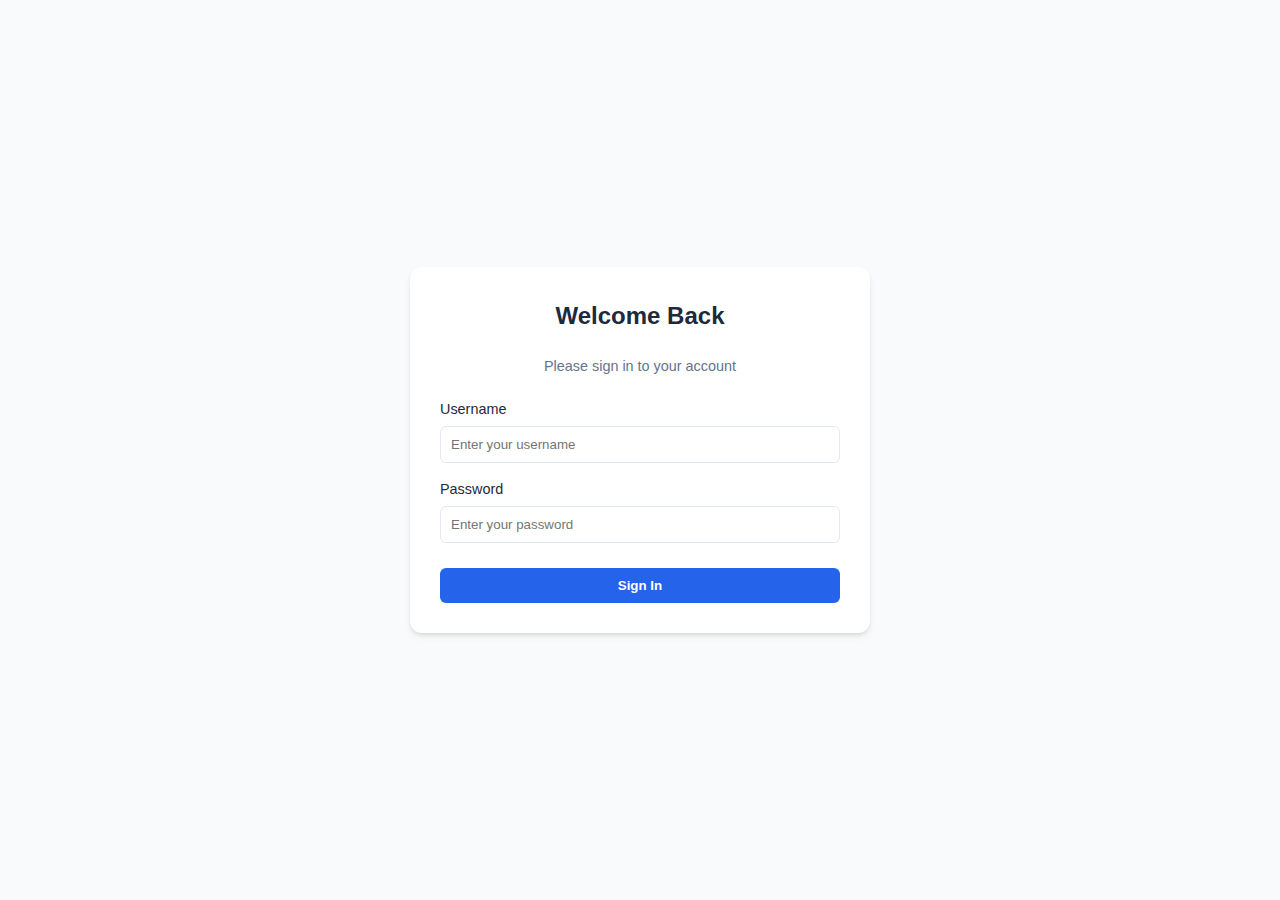
<file: index.html>
<!DOCTYPE html>
<html lang="en">
<head>
    <meta charset="UTF-8">
    <meta name="viewport" content="width=device-width, initial-scale=1.0">
    <title>System Login</title>
    <link rel="stylesheet" href="style.css">
</head>
<body>
    <div class="wrapper">
        <div class="card">
            <h2 class="text-center">Welcome Back</h2>
            <p class="text-center text-muted">Please sign in to your account</p>
            
            <div class="form-group" style="margin-top: 20px;">
                <label for="loginUsername">Username</label>
                <input type="text" id="loginUsername" placeholder="Enter your username">
            </div>
            
            <div class="form-group">
                <label for="loginPassword">Password</label>
                <input type="password" id="loginPassword" placeholder="Enter your password">
            </div>
            
            <button id="loginBtn" class="btn-primary" style="margin-top: 10px;">Sign In</button>
        </div>
    </div>

    <script src="login.js"></script>
</body>
</html>
</file>
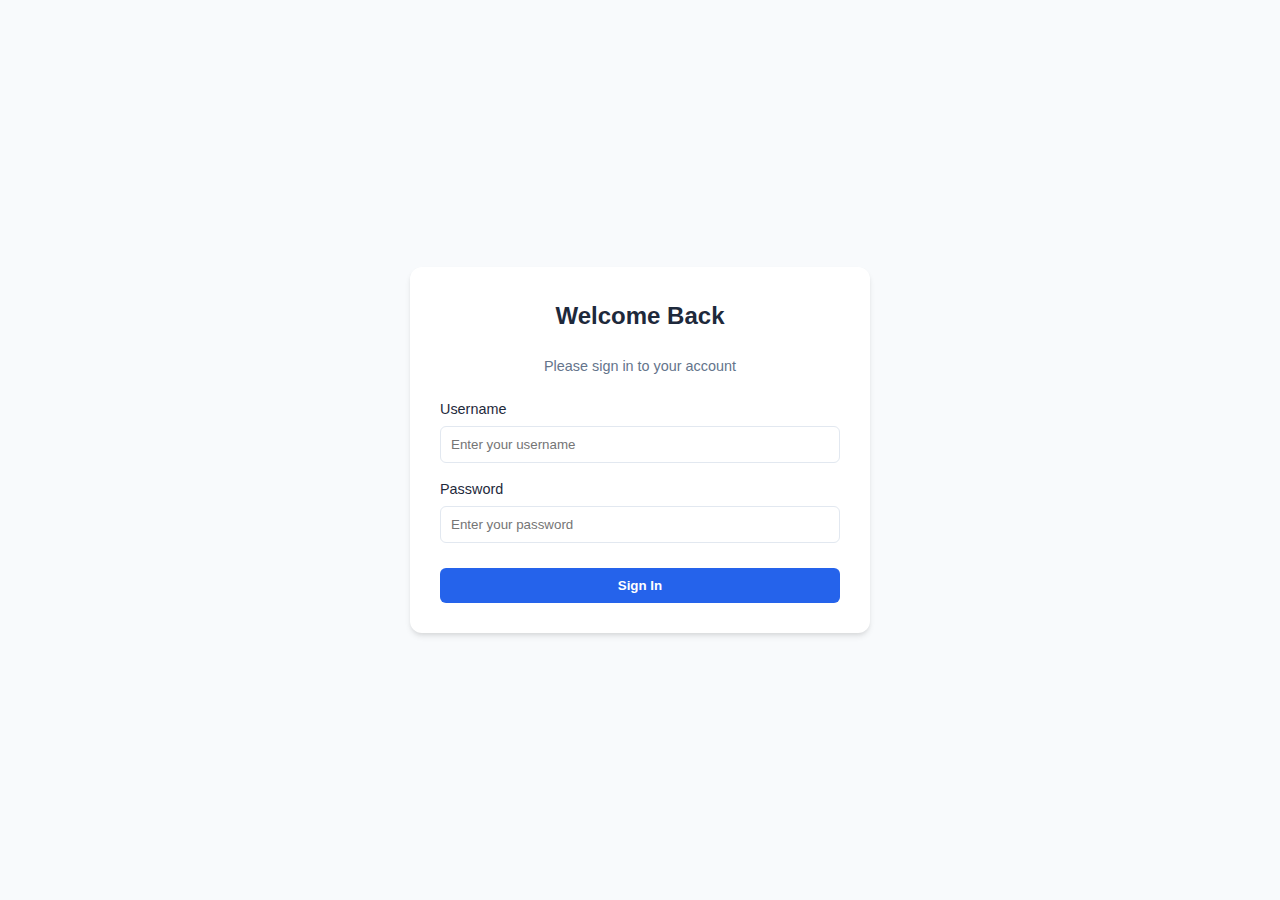
<file: registration.html>
<!DOCTYPE html>
<html lang="en">
<head>
    <meta charset="UTF-8">
    <meta name="viewport" content="width=device-width, initial-scale=1.0">
    <title>Registration Dashboard</title>
    <link rel="stylesheet" href="style.css">
</head>
<body>
    <div class="top-nav">
        <div class="welcome-msg">
            Welcome, <span id="logged-in-user" style="color: var(--primary-color);">User</span>!
        </div>
        <button id="logoutBtn" class="btn-danger nav-logout">Logout</button>
    </div>

    <div class="wrapper" style="align-items: flex-start;">
        <div class="card card-large">
            <h2>Add New User</h2>
            <hr style="border: none; border-top: 1px solid var(--border-color); margin-bottom: 20px;">
            
            <form id="registrationForm">
                <div style="display: grid; grid-template-columns: 1fr 1fr; gap: 15px;">
                    <div class="form-group">
                        <label for="fname">First Name</label>
                        <input type="text" id="fname" required>
                    </div>
                    <div class="form-group">
                        <label for="lname">Last Name</label>
                        <input type="text" id="lname" required>
                    </div>
                    <div class="form-group">
                        <label for="email">Email</label>
                        <input type="email" id="email" required>
                    </div>
                    <div class="form-group">
                        <label for="phone">Phone</label>
                        <input type="tel" id="phone" pattern="^0[1-9][0-9]{7,8}$" placeholder="011223344" required>
                    </div>
                    <div class="form-group">
                        <label for="gender">Gender</label>
                        <select id="gender" required>
                            <option value="" disabled selected>Select gender</option>
                            <option value="Male">Male</option>
                            <option value="Female">Female</option>
                            <option value="Other">Other</option>
                        </select>
                    </div>
                    <div class="form-group">
                        <label for="dob">Date of Birth</label>
                        <input type="date" id="dob" required>
                    </div>
                </div>

                <div class="button-group">
                    <button type="reset" class="btn-secondary">Clear Form</button>
                    <button type="submit" class="btn-primary">Register User</button>
                </div>   
            </form>

            <div class="table-container">
                <h2>Registered Users Database</h2>
                <table id="usersTable">
                    <thead>
                        <tr>
                            <th>Name</th>
                            <th>Email</th>
                            <th>Phone</th>
                            <th>Gender</th>
                            <th>Action</th>
                        </tr>
                    </thead>
                    <tbody>
                        </tbody>
                </table>
            </div>
        </div>
    </div>

    <script src="registration.js"></script>
</body>
</html>
</file>
<file: style.css>
/* --- Global & Variables --- */
:root {
    --primary-color: #2563eb;
    --primary-hover: #1d4ed8;
    --danger-color: #ef4444;
    --danger-hover: #dc2626;
    --bg-color: #f8fafc;
    --card-bg: #ffffff;
    --text-main: #1e293b;
    --text-muted: #64748b;
    --border-color: #e2e8f0;
}

body {
    font-family: 'Segoe UI', Roboto, Helvetica, sans-serif;
    background-color: var(--bg-color);
    color: var(--text-main);
    margin: 0;
    padding: 0;
    line-height: 1.6;
}

/* --- Layout & Cards --- */
.wrapper {
    display: flex;
    justify-content: center;
    align-items: center;
    min-height: 100vh;
    padding: 20px;
    box-sizing: border-box;
}

.card {
    background-color: var(--card-bg);
    padding: 30px;
    border-radius: 12px;
    box-shadow: 0 4px 6px -1px rgba(0, 0, 0, 0.1), 0 2px 4px -1px rgba(0, 0, 0, 0.06);
    width: 100%;
    max-width: 400px;
}

.card-large {
    max-width: 800px;
    margin: 40px auto;
}

/* --- Typography --- */
h1, h2 { margin-top: 0; color: var(--text-main); }
.text-center { text-align: center; }
.text-muted { color: var(--text-muted); font-size: 0.9rem; }

/* --- Forms --- */
.form-group {
    margin-bottom: 15px;
}

label {
    display: block;
    margin-bottom: 5px;
    font-weight: 500;
    font-size: 0.9rem;
}

input, select, textarea {
    width: 100%;
    padding: 10px;
    border: 1px solid var(--border-color);
    border-radius: 6px;
    box-sizing: border-box;
    font-family: inherit;
    transition: border-color 0.2s;
}

input:focus, select:focus, textarea:focus {
    outline: none;
    border-color: var(--primary-color);
    box-shadow: 0 0 0 3px rgba(37, 99, 235, 0.1);
}

.button-group {
    display: flex;
    gap: 10px;
    margin-top: 20px;
}

/* --- Buttons --- */
button {
    padding: 10px 15px;
    border: none;
    border-radius: 6px;
    font-weight: 600;
    cursor: pointer;
    transition: background-color 0.2s;
    width: 100%;
}

.btn-primary { background-color: var(--primary-color); color: white; }
.btn-primary:hover { background-color: var(--primary-hover); }

.btn-danger { background-color: var(--danger-color); color: white; }
.btn-danger:hover { background-color: var(--danger-hover); }

.btn-secondary { background-color: #e2e8f0; color: var(--text-main); }
.btn-secondary:hover { background-color: #cbd5e1; }

/* --- Header / Navigation --- */
.top-nav {
    display: flex;
    justify-content: space-between;
    align-items: center;
    background-color: var(--card-bg);
    padding: 15px 30px;
    border-bottom: 1px solid var(--border-color);
    box-shadow: 0 1px 2px rgba(0,0,0,0.05);
}

.welcome-msg { font-weight: 600; font-size: 1.1rem; }
.nav-logout { width: auto; padding: 8px 20px; }

/* --- Table --- */
.table-container {
    margin-top: 40px;
    overflow-x: auto;
}

table {
    width: 100%;
    border-collapse: collapse;
    margin-top: 15px;
}

th, td {
    padding: 12px 15px;
    text-align: left;
    border-bottom: 1px solid var(--border-color);
}

th {
    background-color: var(--bg-color);
    font-weight: 600;
    color: var(--text-muted);
}

td button { width: auto; padding: 6px 12px; font-size: 0.85rem; }
</file>
